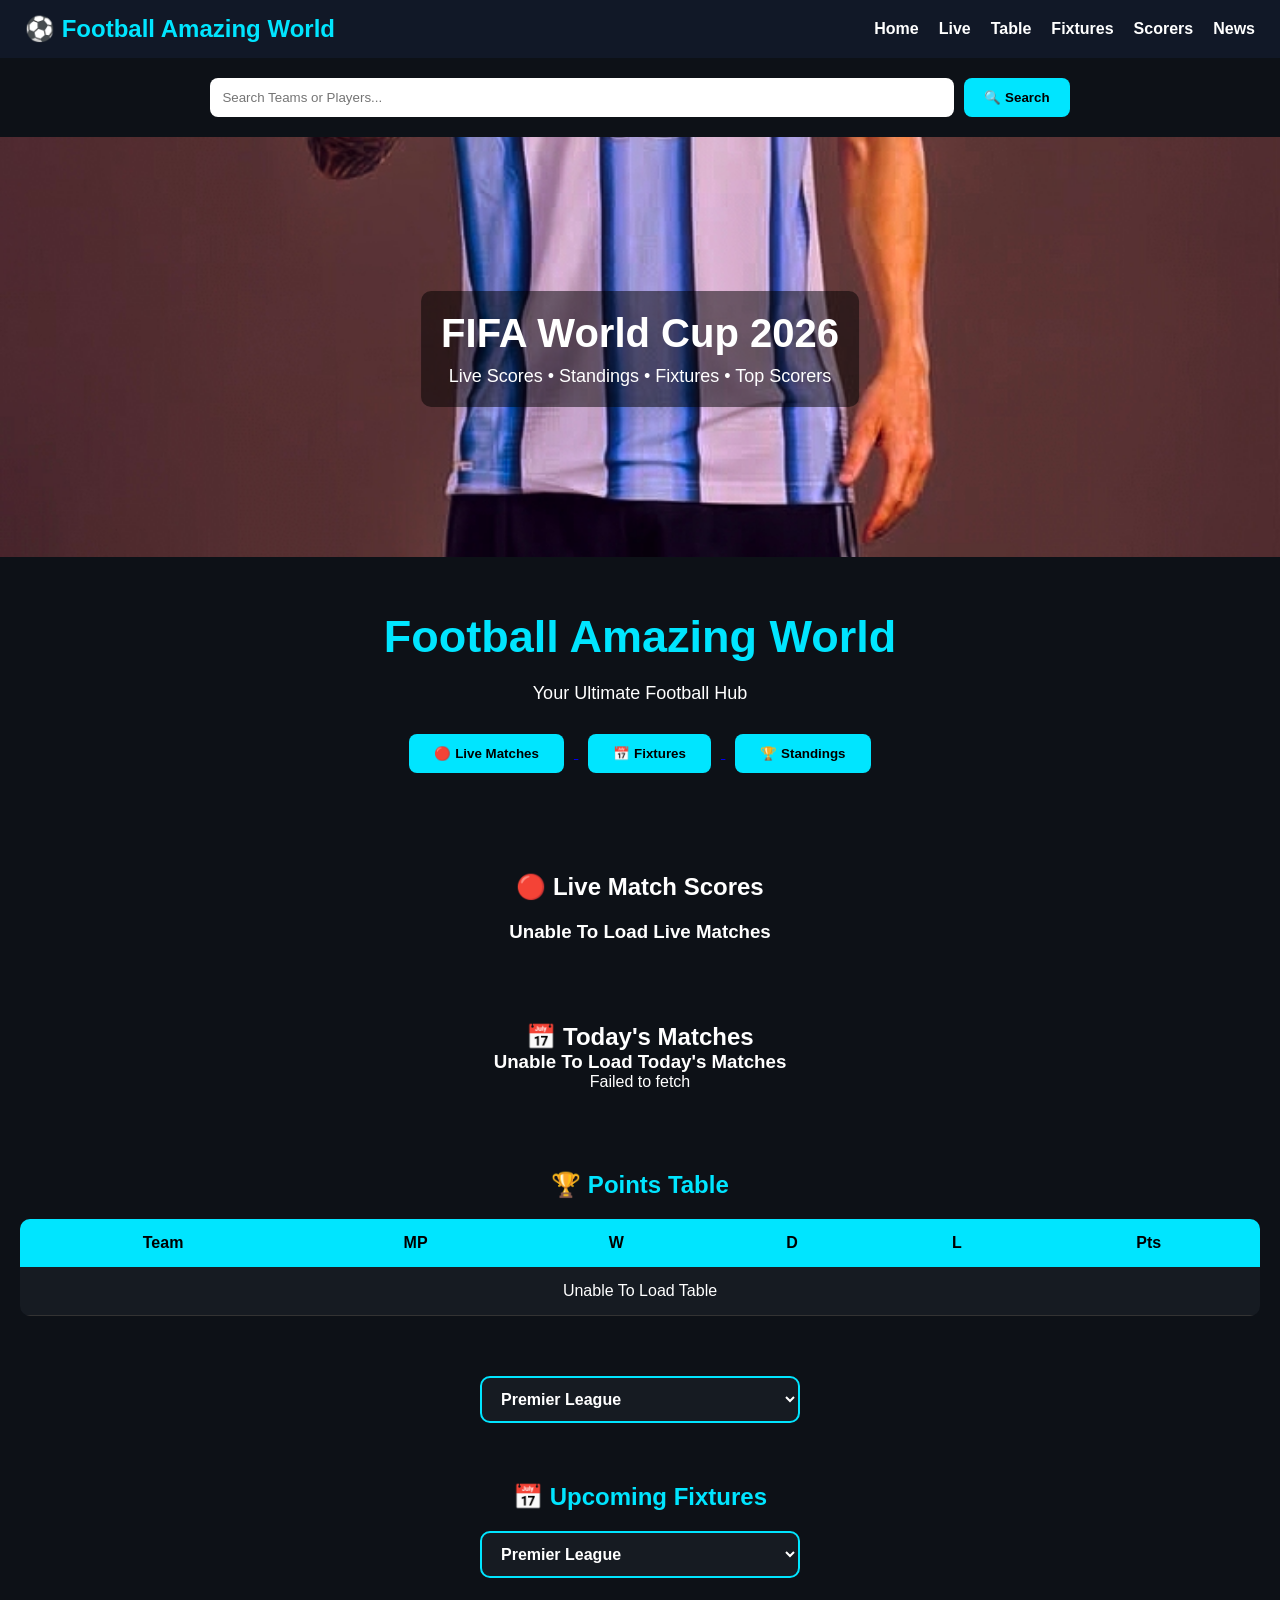
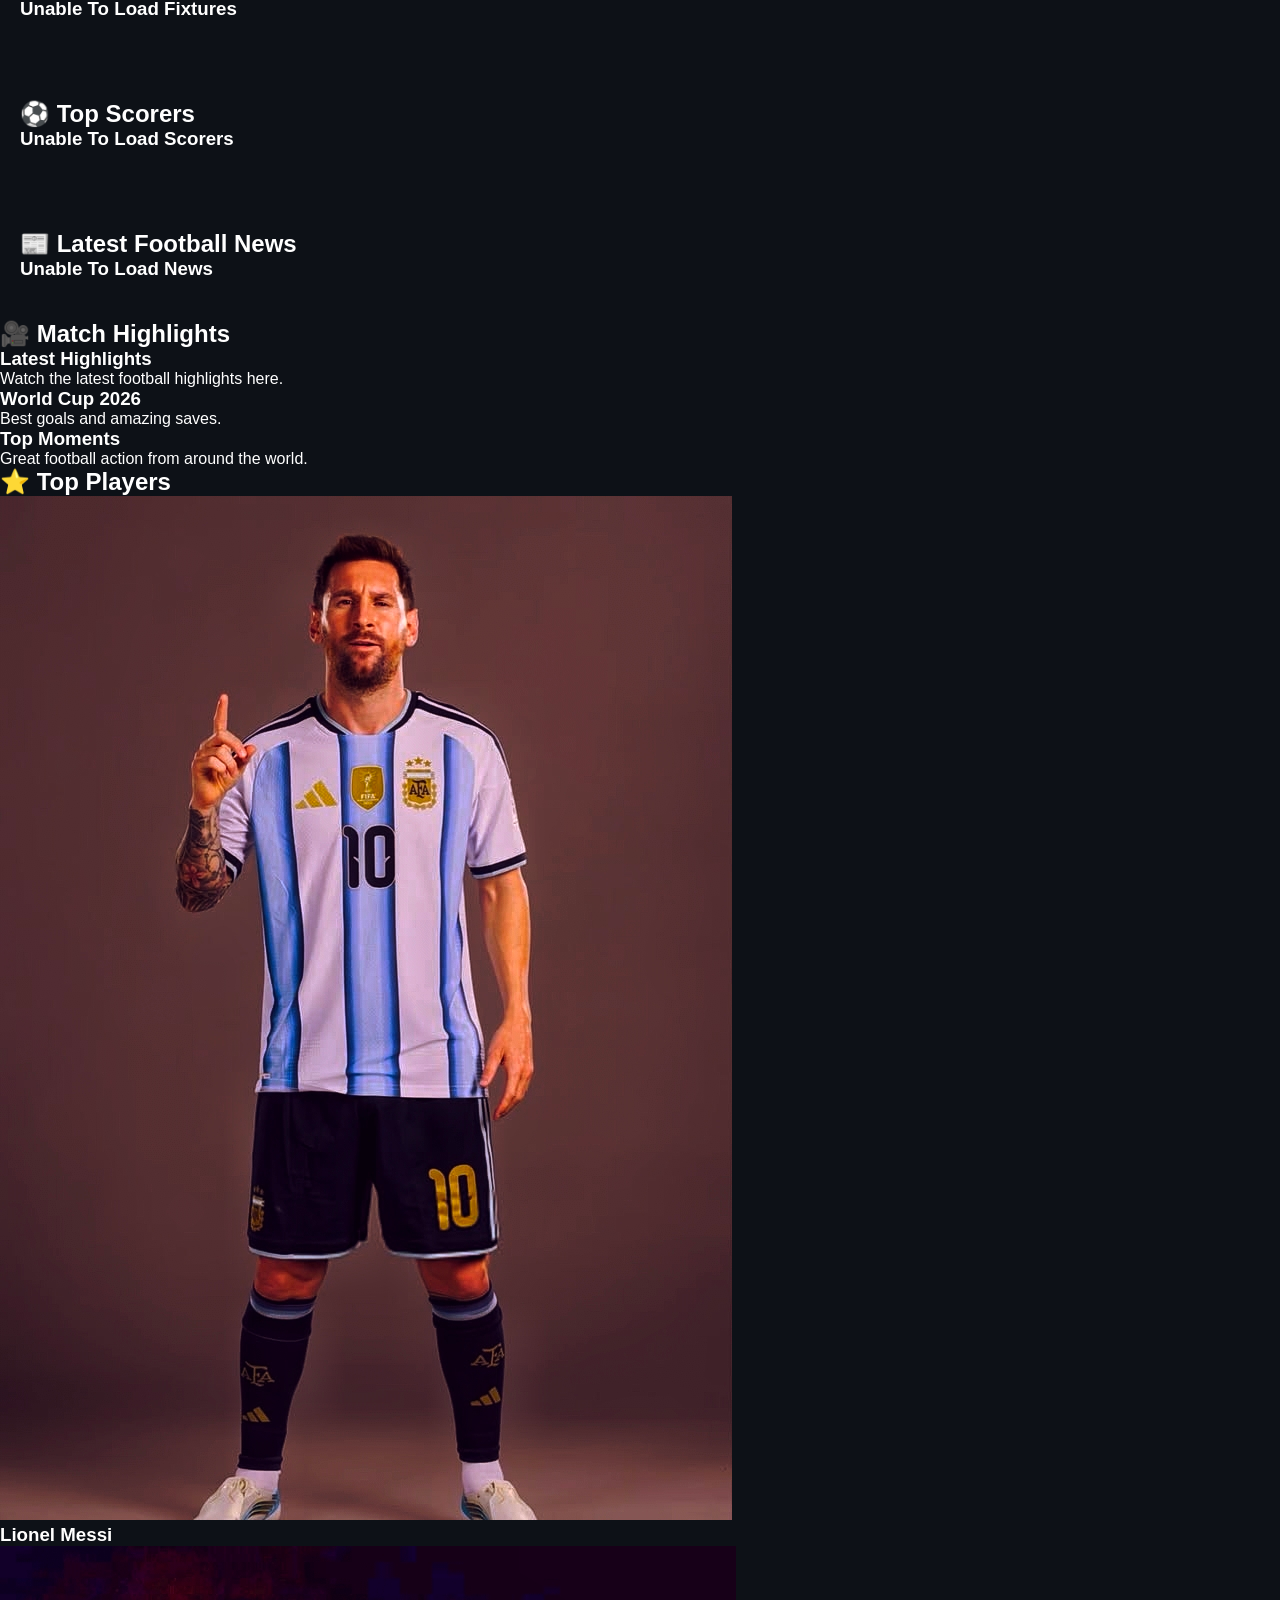
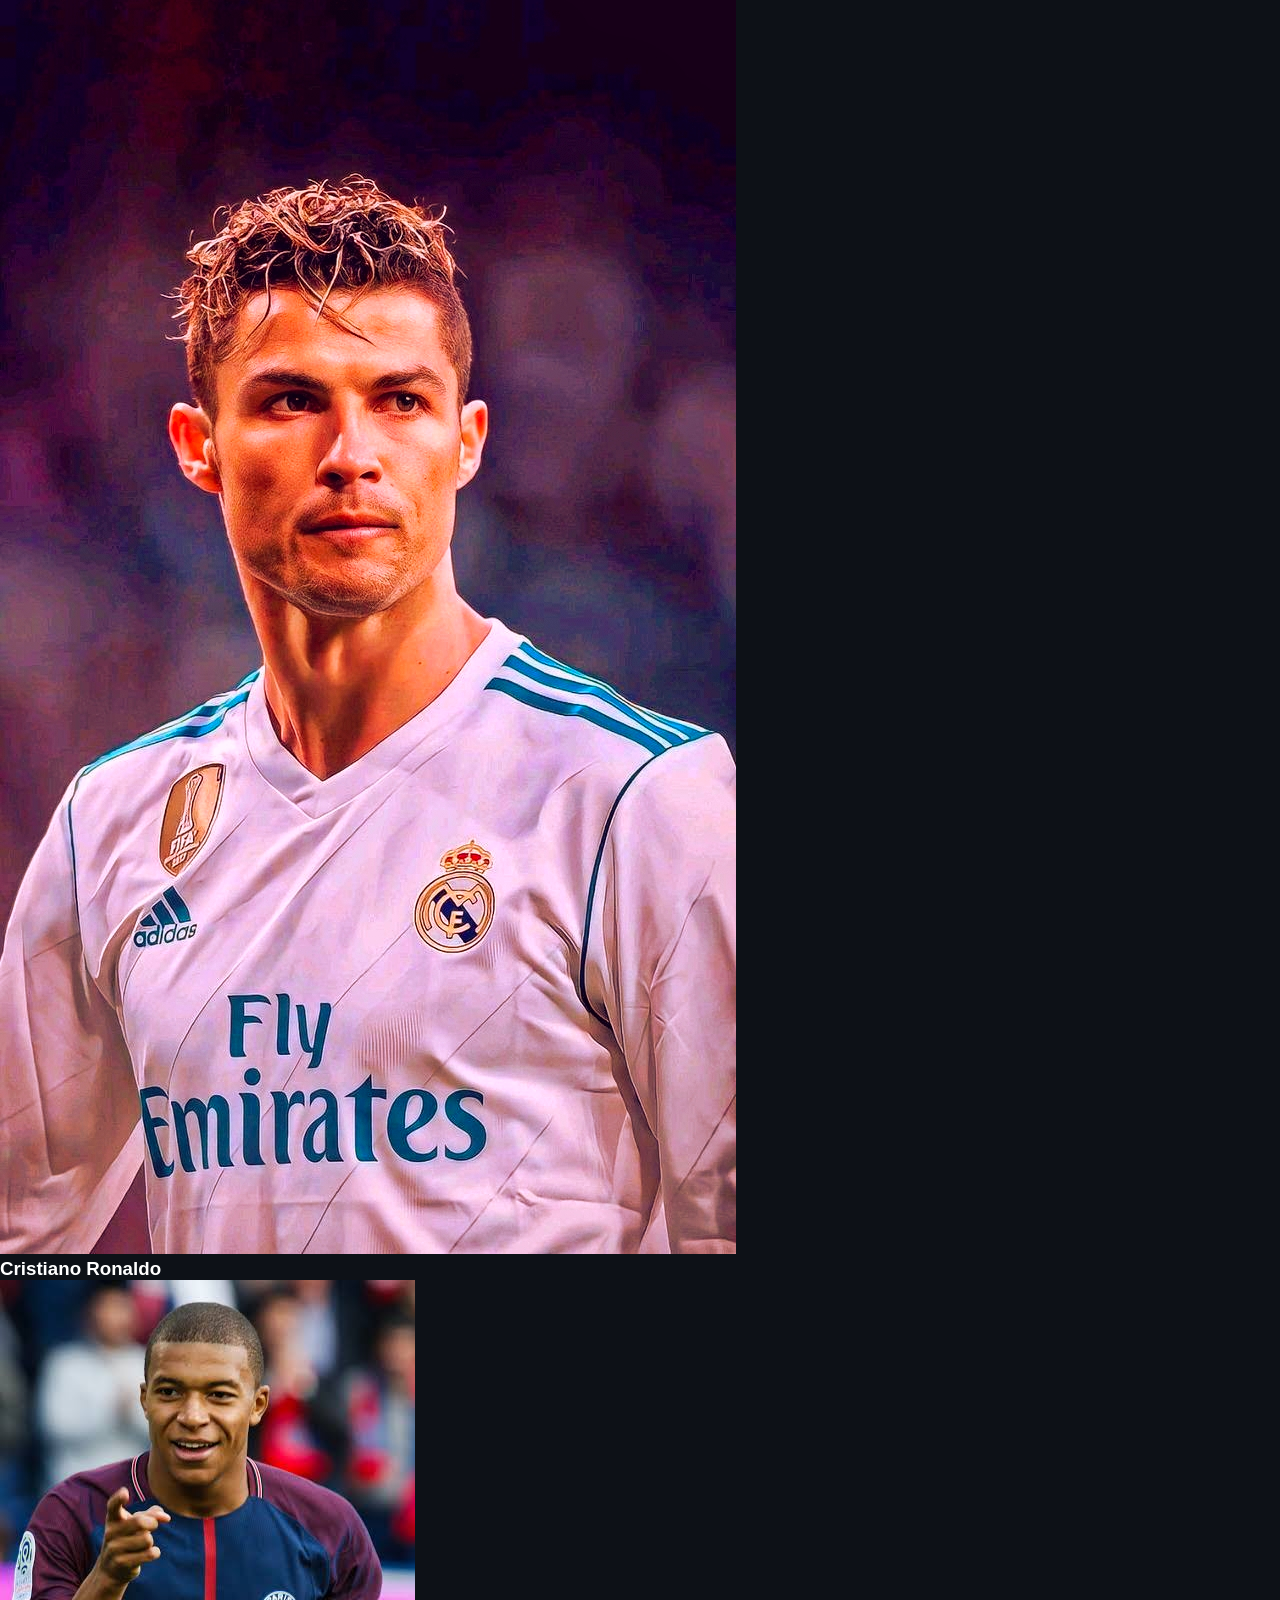
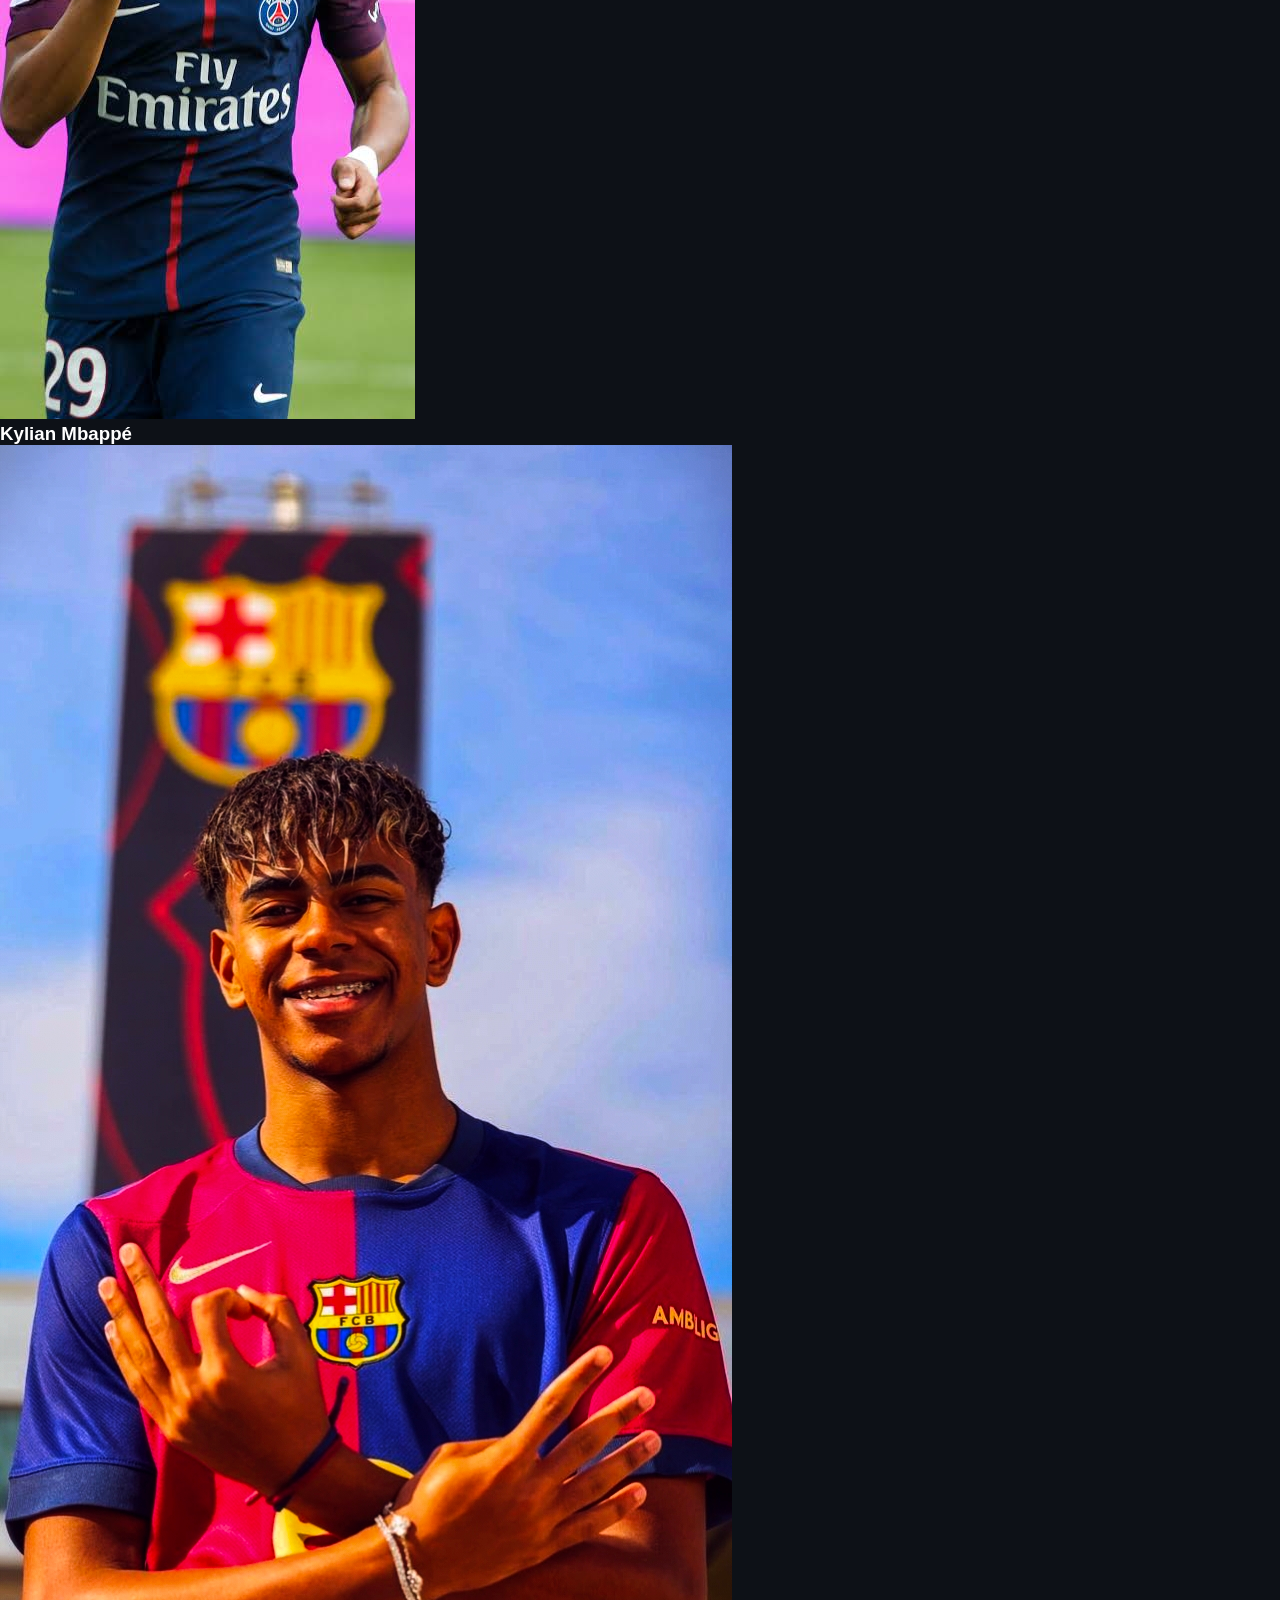
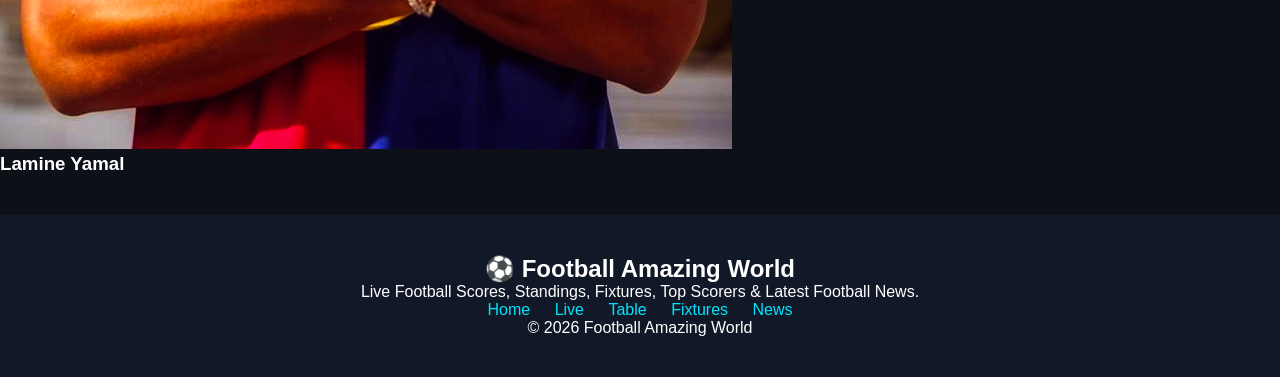
<file: index.html>
<!DOCTYPE html>
<html lang="en">

<head>

<meta charset="UTF-8">

<meta name="viewport" content="width=device-width, initial-scale=1.0">

<title>Football Amazing World</title>

<link rel="stylesheet" href="style.css">

<link rel="preconnect" href="https://fonts.googleapis.com">

<link rel="preconnect" href="https://fonts.gstatic.com" crossorigin>

<link href="https://fonts.googleapis.com/css2?family=Poppins:wght@300;400;600;700&display=swap" rel="stylesheet">

</head>

<body>

<!-- Loader -->

<div id="loader">

<div class="loader-content">

<h2>⚽ Football Amazing World</h2>

<p>Loading Live Football Data...</p>

</div>

</div>

<!-- Header -->

<header>

<nav class="navbar">

<div class="logo">

⚽ Football Amazing World

</div>

<ul class="nav-links">

<li><a href="#">Home</a></li>

<li><a href="#live-score">Live</a></li>

<li><a href="#table">Table</a></li>

<li><a href="#fixtures">Fixtures</a></li>

<li><a href="#scorers">Scorers</a></li>

<li><a href="#news">News</a></li>

</ul>

</nav>

</header>

<!-- Search -->

<section class="search-box">

<input
type="text"
id="searchInput"
placeholder="Search Teams or Players...">

<button id="searchBtn">

🔍 Search

</button>

</section>

<!-- Slider -->

<section class="slider">

<img id="slider"

src="messi.jpg"

alt="Football">

<div class="slider-overlay">

<h1>FIFA World Cup 2026</h1>

<p>

Live Scores • Standings • Fixtures • Top Scorers

</p>

</div>

</section>

<!-- Hero -->

<section class="hero">

<h1>

Football Amazing World

</h1>

<p>

Your Ultimate Football Hub

</p>

<div class="hero-buttons">

<a href="#live-score">

<button>

🔴 Live Matches

</button>

</a>

<a href="#fixtures">

<button>

📅 Fixtures

</button>

</a>

<a href="#table">

<button>

🏆 Standings

</button>

</a>

</div>

</section>

<!-- Live Matches -->

<section id="live-score" class="live-score">

<h2>

🔴 Live Match Scores

</h2>

<div id="live-score-container">

Loading Live Matches...

</div>

</section>
<!-- TODAY MATCHES -->

<section id="today-matches" class="live-score">

<h2>📅 Today's Matches</h2>

<div id="today-matches-container">

Loading Today's Matches...

</div>

</section>

<!-- Standings -->

<section id="table" class="points-table">

<h2>

🏆 Points Table

</h2>

<table>

<thead>

<tr>

<th>Team</th>

<th>MP</th>

<th>W</th>

<th>D</th>

<th>L</th>

<th>Pts</th>

</tr>

</thead>

<tbody id="table-body">

<tr>

<td colspan="6">

Loading...

</td>

</tr>

</tbody>

</table>

</section>
<select id="competitionSelect">
  <option value="PL">Premier League</option>
  <option value="PD">La Liga</option>
  <option value="SA">Serie A</option>
  <option value="BL1">Bundesliga</option>
  <option value="FL1">Ligue 1</option>
  <option value="CL">Champions League</option>
  <option value="WC">FIFA World Cup</option>
</select>
<!-- ========================= -->
<!-- UPCOMING FIXTURES -->
<!-- ========================= -->

<section id="fixtures" class="match-schedule">

<h2>📅 Upcoming Fixtures</h2>
<select id="competitionSelect">
  <option value="PL">Premier League</option>
  <option value="PD">La Liga</option>
  <option value="SA">Serie A</option>
  <option value="BL1">Bundesliga</option>
  <option value="FL1">Ligue 1</option>
  <option value="CL">UEFA Champions League</option>
  <option value="WC">FIFA World Cup</option>
</select>

<div id="fixtures-container">

<div class="schedule-card">

Loading Fixtures...

</div>

</div>

</section>

<!-- ========================= -->
<!-- TOP SCORERS -->
<!-- ========================= -->

<section id="scorers" class="top-scorers">

<h2>⚽ Top Scorers</h2>

<div id="scorers-container">

<div class="scorer-card">

Loading Top Scorers...

</div>

</div>

</section>

<!-- ========================= -->
<!-- FOOTBALL NEWS -->
<!-- ========================= -->

<section id="news" class="latest-news">

<h2>📰 Latest Football News</h2>

<div id="news-container">

Loading Latest News...

</div>

</section>

<!-- ========================= -->
<!-- MATCH HIGHLIGHTS -->
<!-- ========================= -->

<section class="highlights">

<h2>🎥 Match Highlights</h2>

<div class="highlight-grid">

<div class="highlight-card">
<h3>Latest Highlights</h3>
<p>Watch the latest football highlights here.</p>
</div>

<div class="highlight-card">
<h3>World Cup 2026</h3>
<p>Best goals and amazing saves.</p>
</div>

<div class="highlight-card">
<h3>Top Moments</h3>
<p>Great football action from around the world.</p>
</div>

</div>

</section>

<!-- ========================= -->
<!-- TOP PLAYERS -->
<!-- ========================= -->

<section id="players" class="players-section">

<h2>⭐ Top Players</h2>

<div class="players">

<div class="player-card">
<img src="messi.jpg" alt="Messi">
<h3>Lionel Messi</h3>
</div>

<div class="player-card">
<img src="ronaldo.jpg" alt="Cristiano Ronaldo">
<h3>Cristiano Ronaldo</h3>
</div>

<div class="player-card">
<img src="mbappe.jpg" alt="Mbappe">
<h3>Kylian Mbappé</h3>
</div>

<div class="player-card">
<img src="yamal.jpg" alt="Yamal">
<h3>Lamine Yamal</h3>
</div>

</div>

</section>

<!-- ========================= -->
<!-- FOOTER -->
<!-- ========================= -->

<footer id="contact">

<div class="footer-container">

<h2>⚽ Football Amazing World</h2>

<p>
Live Football Scores, Standings, Fixtures,
Top Scorers & Latest Football News.
</p>

<div class="footer-links">

<a href="#">Home</a>

<a href="#live-score">Live</a>

<a href="#table">Table</a>

<a href="#fixtures">Fixtures</a>

<a href="#news">News</a>

</div>

<p>

© <span id="year">2026</span>

Football Amazing World

</p>

</div>

</footer>

<!-- Back To Top -->

<button id="topBtn" onclick="topFunction()">

⬆

</button>

<!-- Script -->

<script src="script.js"></script>

</body>

</html>
</file>
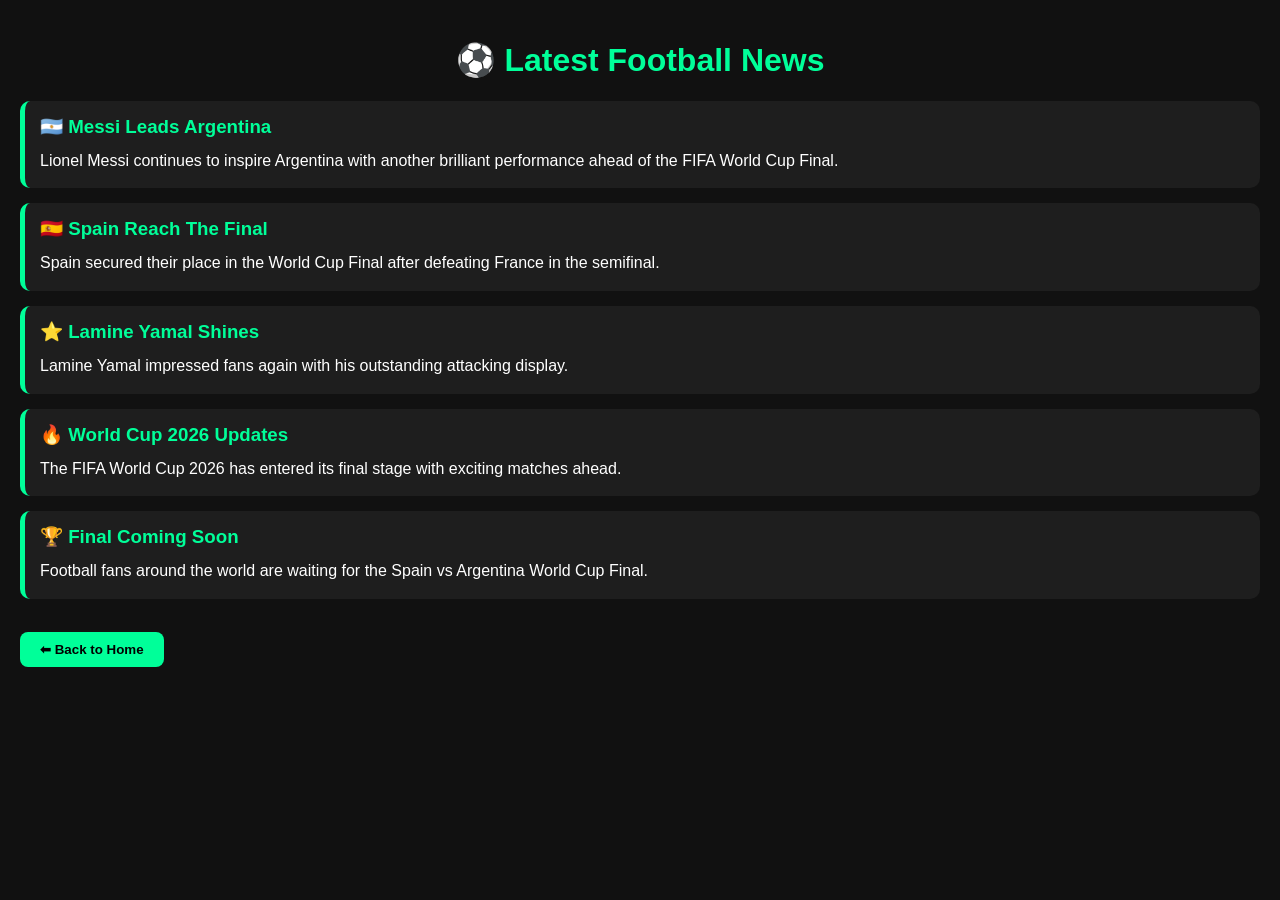
<file: news.html>
<!DOCTYPE html>
<html lang="en">
<head>
<meta charset="UTF-8">
<meta name="viewport" content="width=device-width, initial-scale=1.0">
<title>Latest Football News</title>

<style>
body{
    font-family:Arial,sans-serif;
    background:#111;
    color:#fff;
    margin:0;
    padding:20px;
}
h1{
    text-align:center;
    color:#00ff99;
}
.news-card{
    background:#1e1e1e;
    padding:15px;
    margin:15px 0;
    border-radius:10px;
    border-left:5px solid #00ff99;
}
.news-card h3{
    margin:0 0 10px;
    color:#00ff99;
}
.news-card p{
    margin:0;
    line-height:1.6;
}
button{
    padding:10px 20px;
    border:none;
    border-radius:8px;
    background:#00ff99;
    color:#000;
    font-weight:bold;
    cursor:pointer;
}
a{
    text-decoration:none;
}
</style>

</head>
<body>

<h1>⚽ Latest Football News</h1>

<div class="news-card">
<h3>🇦🇷 Messi Leads Argentina</h3>
<p>Lionel Messi continues to inspire Argentina with another brilliant performance ahead of the FIFA World Cup Final.</p>
</div>

<div class="news-card">
<h3>🇪🇸 Spain Reach The Final</h3>
<p>Spain secured their place in the World Cup Final after defeating France in the semifinal.</p>
</div>

<div class="news-card">
<h3>⭐ Lamine Yamal Shines</h3>
<p>Lamine Yamal impressed fans again with his outstanding attacking display.</p>
</div>

<div class="news-card">
<h3>🔥 World Cup 2026 Updates</h3>
<p>The FIFA World Cup 2026 has entered its final stage with exciting matches ahead.</p>
</div>

<div class="news-card">
<h3>🏆 Final Coming Soon</h3>
<p>Football fans around the world are waiting for the Spain vs Argentina World Cup Final.</p>
</div>

<br>

<a href="index.html">
<button>⬅ Back to Home</button>
</a>

</body>
</html>
</file>
<file: style.css>
/* ===========================
   Football Amazing World
   Professional Theme
=========================== */

*{
margin:0;
padding:0;
box-sizing:border-box;
scroll-behavior:smooth;
font-family:Arial,sans-serif;
}

body{
background:#0d1117;
color:#fff;
}

/* Loader */

#loader{
position:fixed;
top:0;
left:0;
width:100%;
height:100%;
background:#000;
display:flex;
justify-content:center;
align-items:center;
z-index:9999;
}

.loader-content{
text-align:center;
}

.loader-content h2{
font-size:35px;
color:#00e5ff;
}

.loader-content p{
margin-top:10px;
color:#ddd;
}

/* Navbar */

.navbar{
display:flex;
justify-content:space-between;
align-items:center;
padding:15px 25px;
background:#111827;
position:sticky;
top:0;
z-index:1000;
}

.logo{
font-size:24px;
font-weight:bold;
color:#00e5ff;
}

.nav-links{
display:flex;
list-style:none;
gap:20px;
}

.nav-links a{
color:white;
text-decoration:none;
font-weight:bold;
transition:.3s;
}

.nav-links a:hover{
color:#00e5ff;
}

/* Search */

.search-box{
display:flex;
justify-content:center;
gap:10px;
padding:20px;
}

.search-box input{
width:60%;
padding:12px;
border:none;
border-radius:8px;
}

.search-box button{
padding:12px 20px;
background:#00e5ff;
border:none;
border-radius:8px;
cursor:pointer;
font-weight:bold;
}

/* Slider */

.slider{
position:relative;
overflow:hidden;
}

.slider img{
width:100%;
height:420px;
object-fit:cover;
}

.slider-overlay{
position:absolute;
top:50%;
left:50%;
transform:translate(-50%,-50%);
text-align:center;
background:rgba(0,0,0,.5);
padding:20px;
border-radius:10px;
}

.slider-overlay h1{
font-size:40px;
color:#fff;
}

.slider-overlay p{
margin-top:10px;
font-size:18px;
}

/* Hero */

.hero{
text-align:center;
padding:50px 20px;
}

.hero h1{
font-size:45px;
color:#00e5ff;
}

.hero p{
margin:20px 0;
font-size:18px;
}

.hero-buttons button{
padding:12px 25px;
margin:10px;
border:none;
border-radius:8px;
background:#00e5ff;
font-weight:bold;
cursor:pointer;
transition:.3s;
}

.hero-buttons button:hover{
transform:scale(1.08);
}
/* ===========================
   LIVE SCORE
=========================== */

.live-score{
padding:40px 20px;
text-align:center;
}

#live-score-container{
display:grid;
grid-template-columns:repeat(auto-fit,minmax(280px,1fr));
gap:20px;
margin-top:20px;
}

.live-card{
background:#161b22;
padding:20px;
border-radius:12px;
box-shadow:0 0 15px rgba(0,229,255,.2);
transition:.3s;
}

.live-card:hover{
transform:translateY(-5px);
}

.live-card h3{
color:#00e5ff;
margin-bottom:10px;
}

.live-card h2{
font-size:35px;
margin:15px 0;
}

/* ===========================
   POINTS TABLE
=========================== */

.points-table{
padding:40px 20px;
}

.points-table h2{
text-align:center;
margin-bottom:20px;
color:#00e5ff;
}

table{
width:100%;
border-collapse:collapse;
background:#161b22;
overflow:hidden;
border-radius:10px;
}

th{
background:#00e5ff;
color:#000;
padding:15px;
}

td{
padding:15px;
text-align:center;
border-bottom:1px solid #333;
}

tr:hover{
background:#222;
}

/* ===========================
   FIXTURES
=========================== */

.match-schedule{
padding:40px 20px;
}

#fixtures-container{
display:grid;
grid-template-columns:repeat(auto-fit,minmax(250px,1fr));
gap:20px;
}

.schedule-card{
background:#161b22;
padding:20px;
border-radius:10px;
text-align:center;
transition:.3s;
}

.schedule-card:hover{
transform:scale(1.04);
}

/* ===========================
   TOP SCORERS
=========================== */

.top-scorers{
padding:40px 20px;
}

#scorers-container{
display:grid;
grid-template-columns:repeat(auto-fit,minmax(220px,1fr));
gap:20px;
}

.scorer-card{
background:#161b22;
padding:20px;
text-align:center;
border-radius:12px;
transition:.3s;
}

.scorer-card:hover{
transform:translateY(-5px);
}

.scorer-card h2{
color:#FFD700;
margin-top:10px;
}

/* ===========================
   NEWS
=========================== */

.latest-news{
padding:40px 20px;
}

.news-card{
background:#161b22;
padding:20px;
border-radius:10px;
margin-bottom:20px;
}

.news-card h3{
color:#00e5ff;
margin-bottom:10px;
}

/* ===========================
   FOOTER
=========================== */

footer{
background:#111827;
padding:40px 20px;
text-align:center;
margin-top:40px;
}

footer a{
color:#00e5ff;
text-decoration:none;
margin:0 10px;
}

footer a:hover{
color:#fff;
}

/* ===========================
   TOP BUTTON
=========================== */

#topBtn{
display:none;
position:fixed;
bottom:25px;
right:20px;
padding:15px;
border:none;
border-radius:50%;
background:#00e5ff;
font-size:20px;
cursor:pointer;
}

/* ===========================
   MOBILE
=========================== */

@media(max-width:768px){

.navbar{
flex-direction:column;
}

.nav-links{
flex-wrap:wrap;
justify-content:center;
margin-top:10px;
}

.slider img{
height:240px;
}

.hero h1{
font-size:30px;
}

.search-box{
flex-direction:column;
}

.search-box input{
width:100%;
}

.hero-buttons button{
width:100%;
}

table{
font-size:13px;
}

}
/* ===========================
   COMPETITION DROPDOWN
=========================== */

#competitionSelect{
display:block;
width:320px;
max-width:90%;
margin:20px auto;
padding:12px 15px;
background:#161b22;
color:#fff;
border:2px solid #00e5ff;
border-radius:10px;
font-size:16px;
font-weight:bold;
cursor:pointer;
outline:none;
transition:0.3s;
}

#competitionSelect:hover{
background:#1f2937;
border-color:#00ffd5;
}

#competitionSelect:focus{
box-shadow:0 0 12px rgba(0,229,255,.5);
}

.match-schedule h2{
text-align:center;
color:#00e5ff;
margin-bottom:15px;
}
</file>
